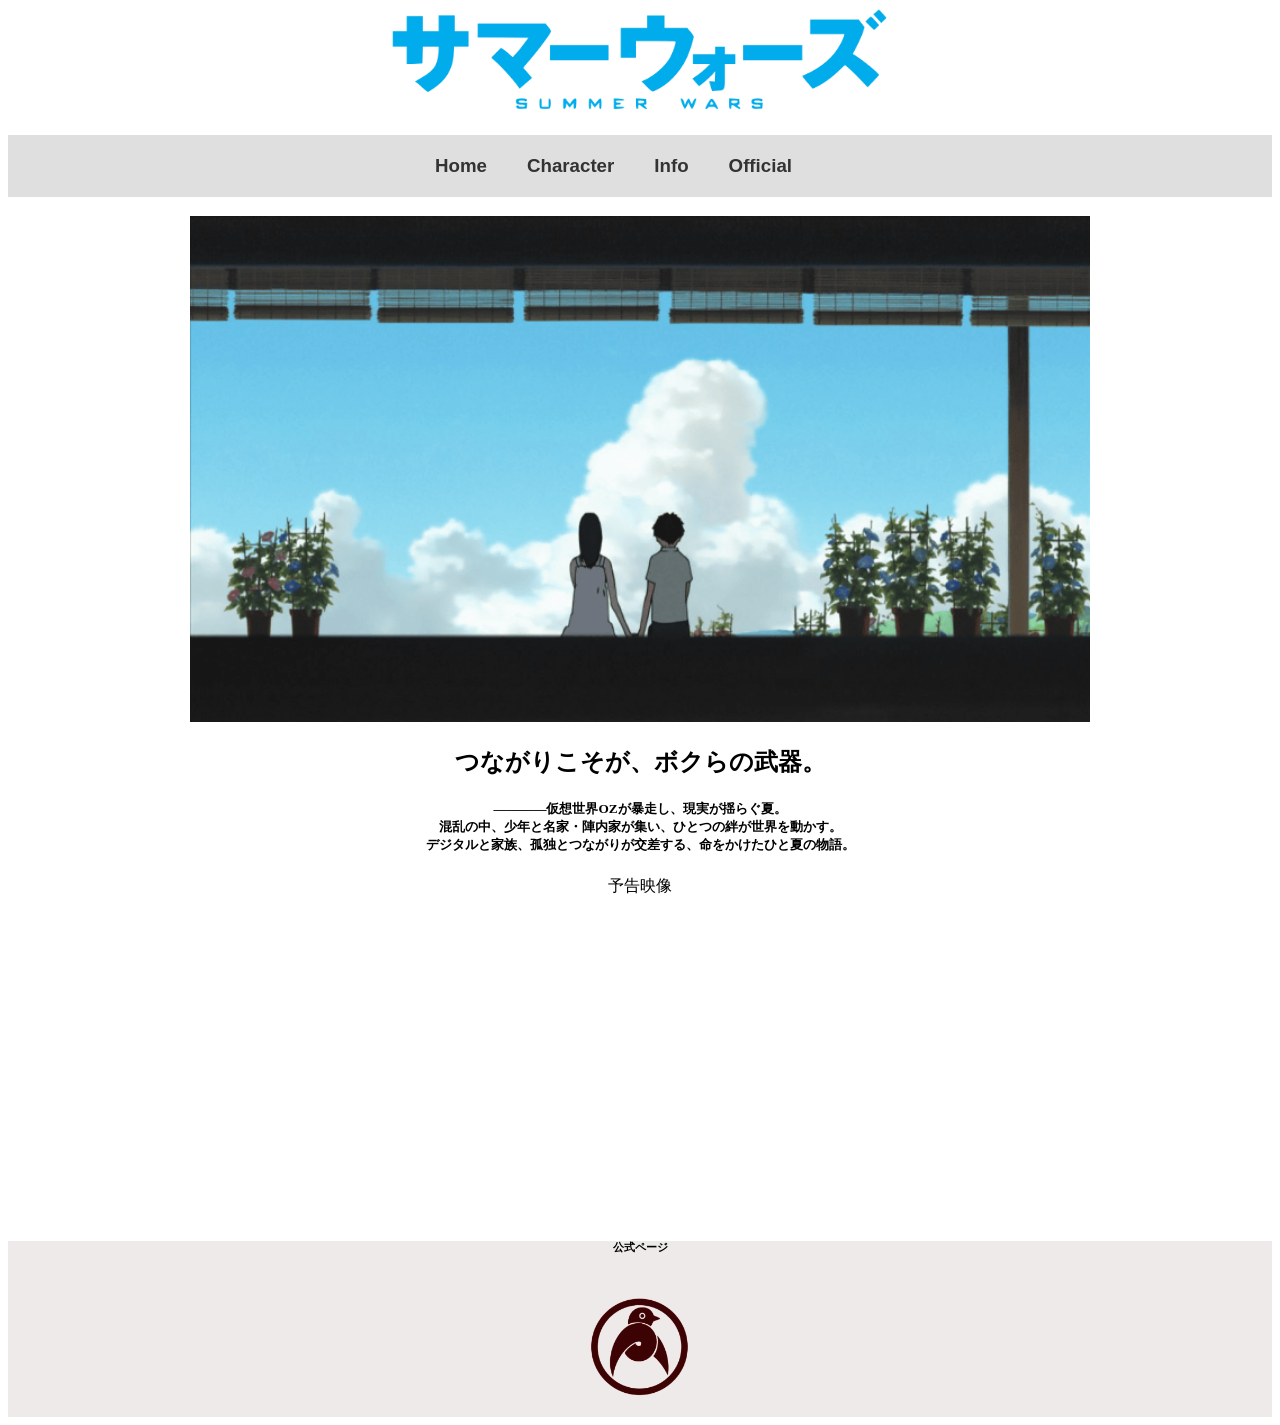
<file: index.html>
<!DOCTYPE html>
<html lang="ja">
<head>
    <meta charset="UTF-8">
    <meta name="description" content="つながりこそが、ボクらの武器。————仮想世界OZが暴走し、現実が揺らぐ夏。混乱の中、少年と名家・陣内家が集い、ひとつの絆が世界を動かす。デジタルと家族、孤独とつながりが交差する、命をかけたひと夏の物語。">
    <title>映画紹介｜サマーウォーズ</title>
    <link rel="stylesheet" href="style.css">
</head>

<body class="center">
    <header id="top">
        <a href="#top"><img src="images/Summer_wars_logo.png" alt="サマーウォーズ" id="logo"></a>
        <nav>
            <h3>
            <ul class="list">
                <li><a href="#top" class="noul">Home</a></li>
                <li><a href="character.html" class="noul">Character</a></li>
                <li><a href="info.html" class="noul">Info</a></li>
                <li><a href="https://s-wars.jp/" class="noul" target="_blank">Official</a></li>
            </ul>
            </h3>
        </nav>
    </header>

    <main>
        <img src="images/Summer_wars_back.png" alt="健二と夏希" class="key">
        <section>
            <h2>
                つながりこそが、ボクらの武器。
            </h2>
            <h5>————仮想世界OZが暴走し、現実が揺らぐ夏。<br>混乱の中、少年と名家・陣内家が集い、ひとつの絆が世界を動かす。<br>デジタルと家族、孤独とつながりが交差する、命をかけたひと夏の物語。
            </h5>
        </section>
        <section>
            予告映像<br>
            <iframe width="560" height="315" src="https://www.youtube.com/embed/2Wi2lb1sVk8?si=lVD4S4jfeA-C2q6j" title="YouTube video player" frameborder="0" allow="accelerometer; autoplay; clipboard-write; encrypted-media; gyroscope; picture-in-picture; web-share" referrerpolicy="strict-origin-when-cross-origin" allowfullscreen></iframe>
        </section>
    </main>

    <footer>
        <h6>公式ページ</h6>
        <a href="https://s-wars.jp/" target="_blank" class="noul"><img src="images/musubikarigane.png" alt="結び雁金" class="kamon"></a>
    </footer>
</body>
</html>
</file>
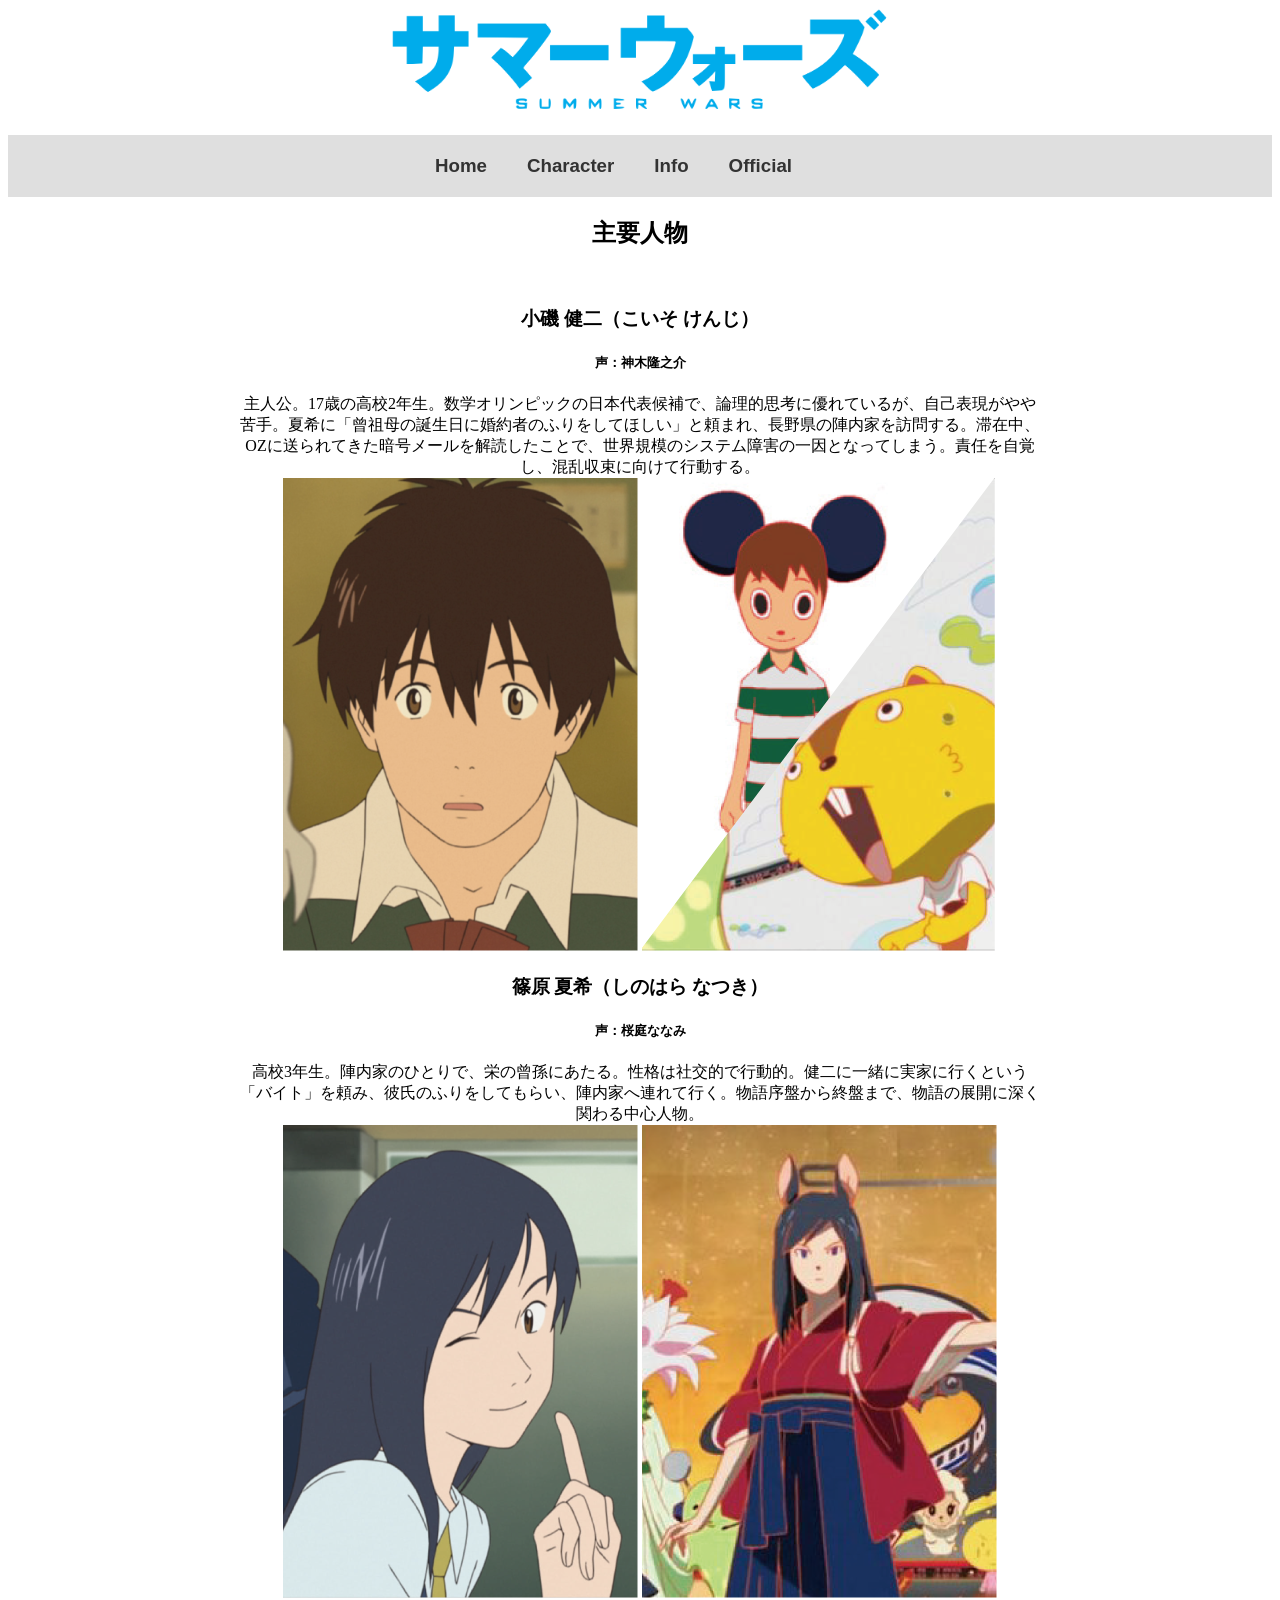
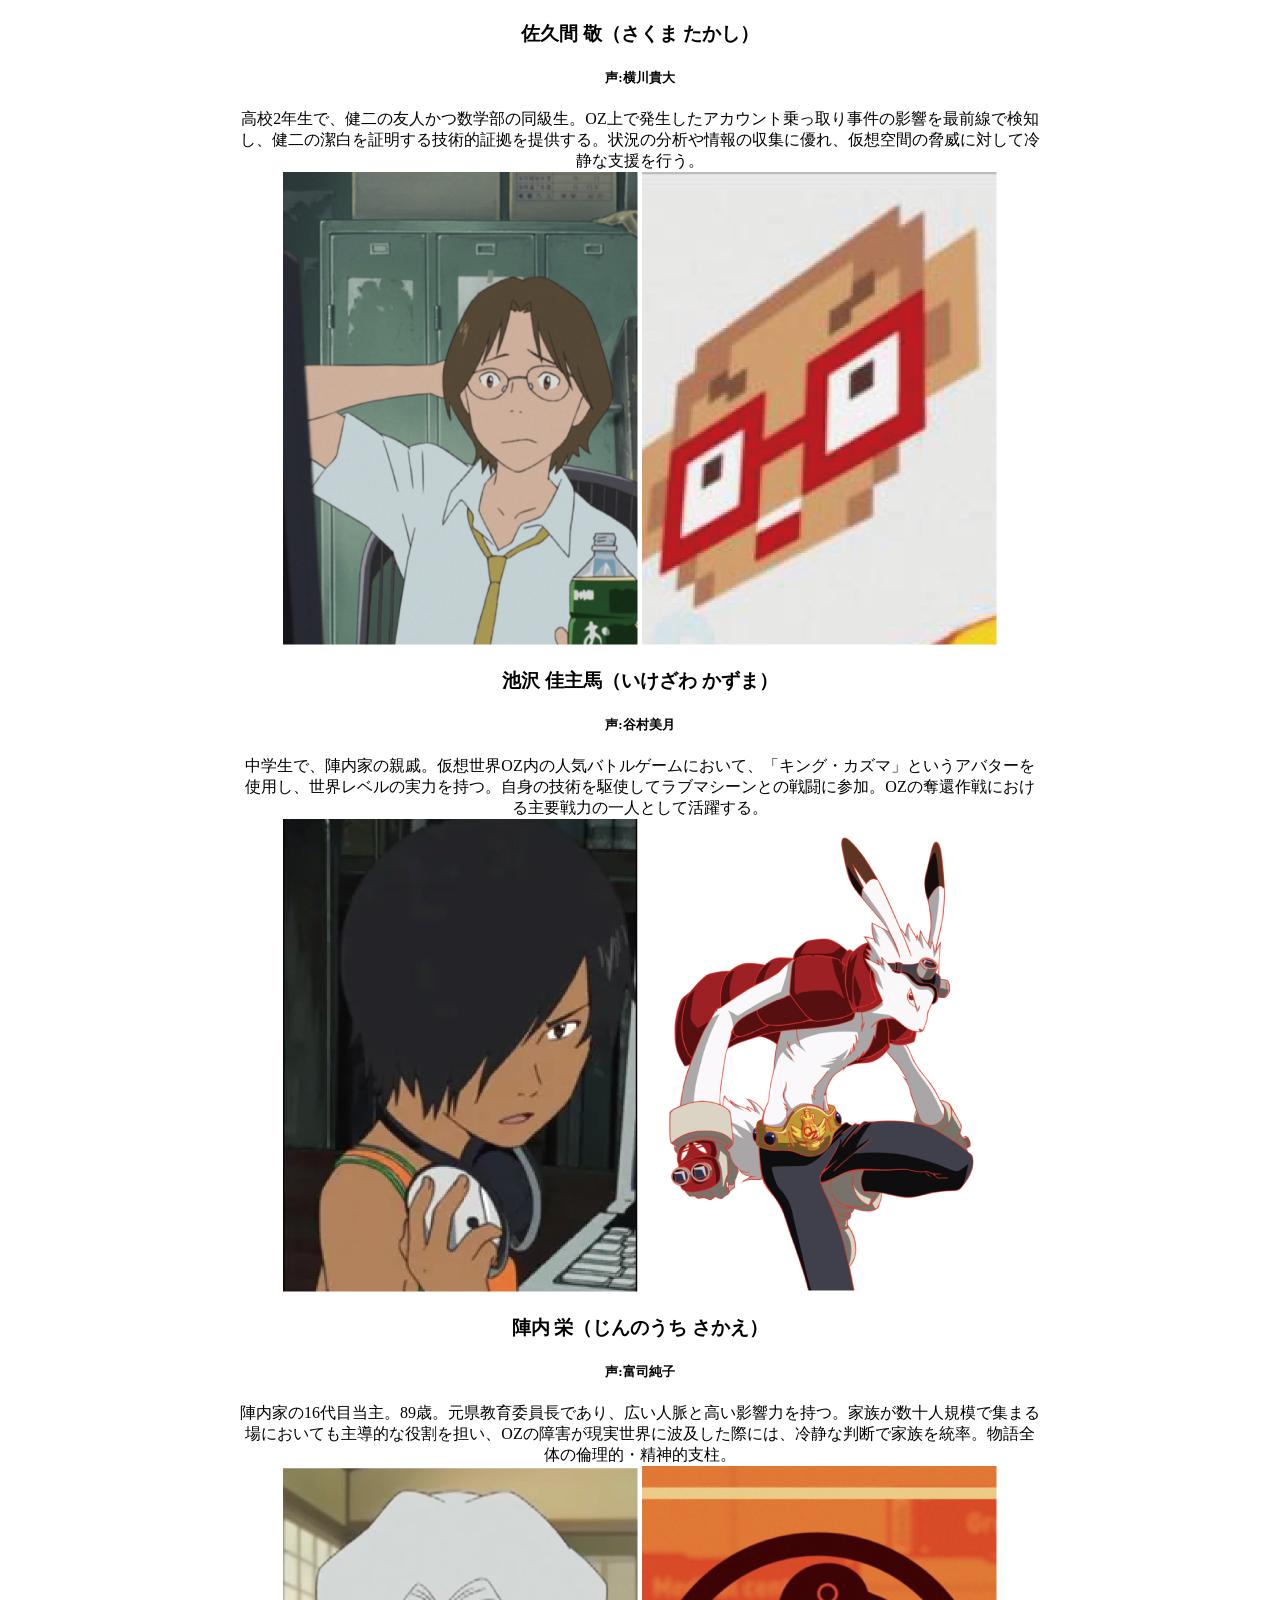
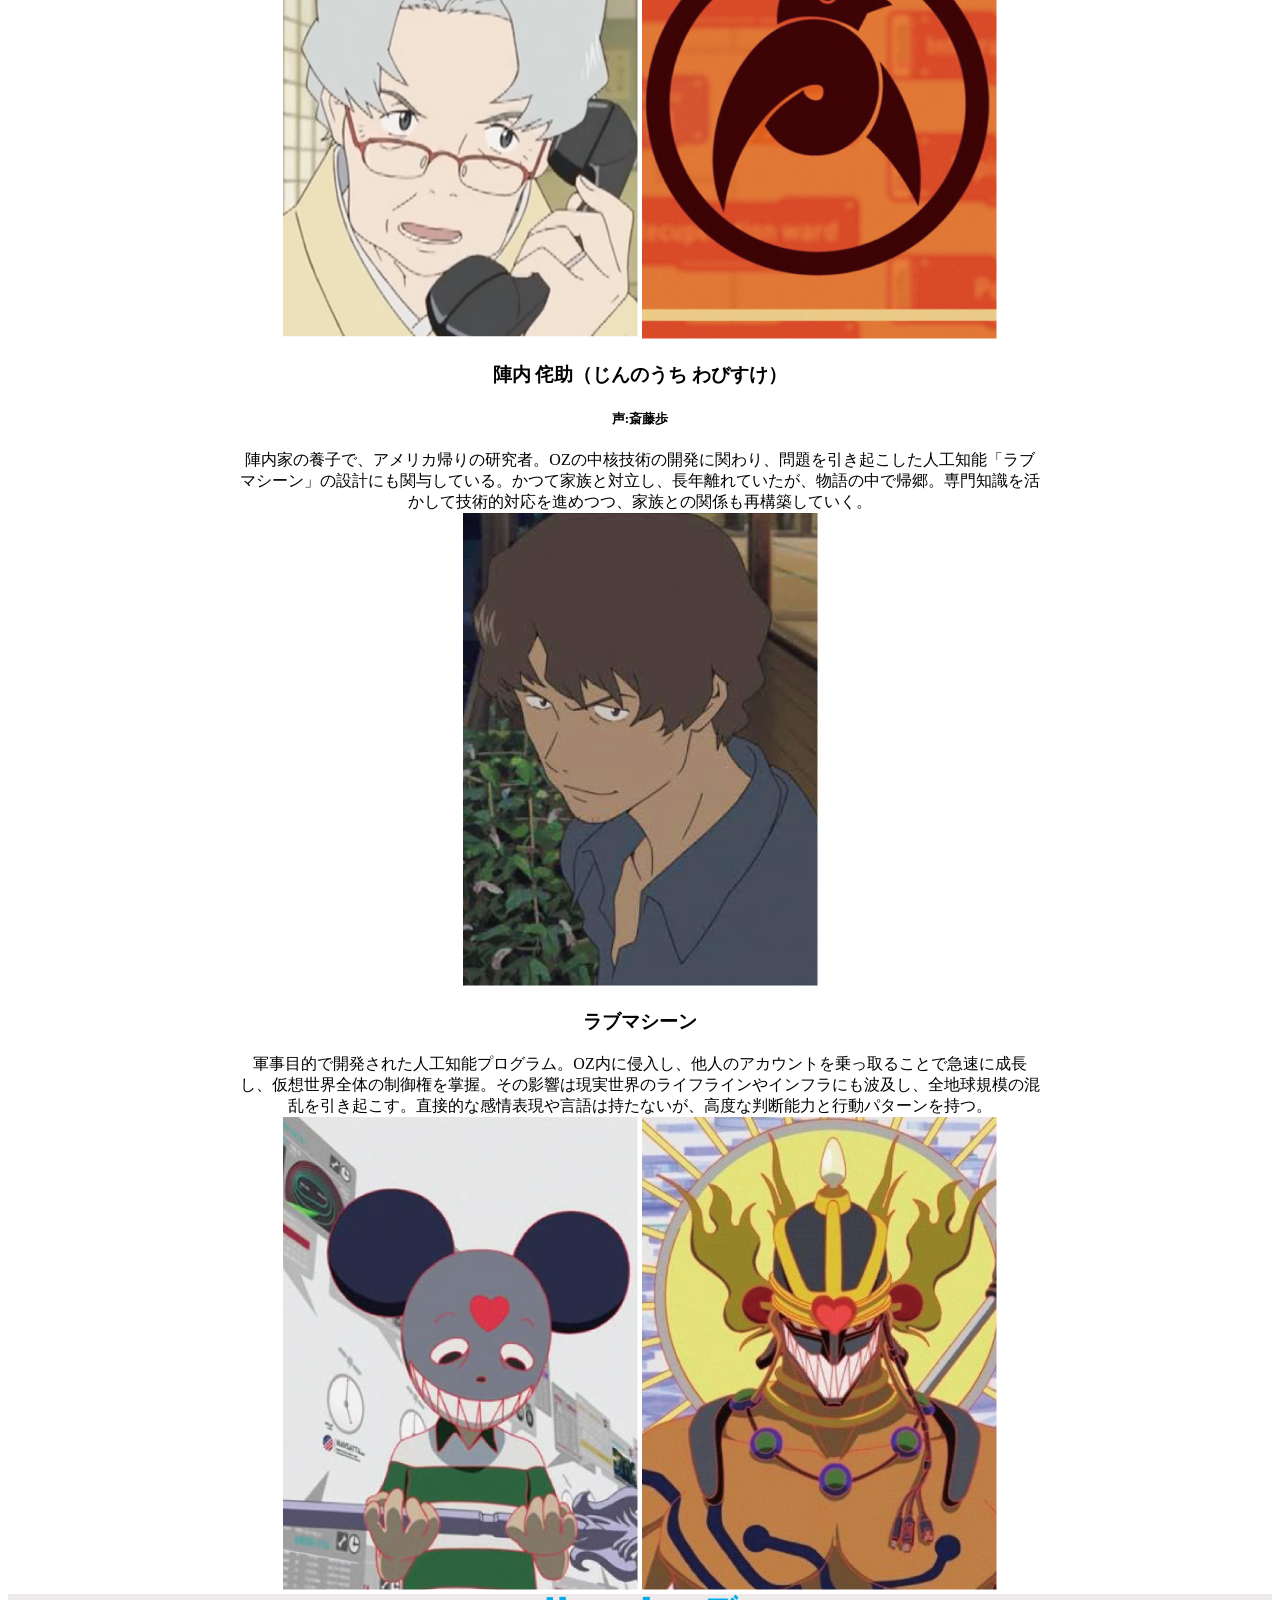
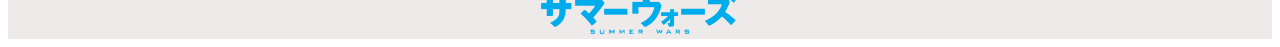
<file: character.html>
<!DOCTYPE html>
<html lang="ja">
<head>
    <meta charset="UTF-8">
    <meta name="description" content="つながりこそが、ボクらの武器。————仮想世界OZが暴走し、現実が揺らぐ夏。混乱の中、少年と名家・陣内家が集い、ひとつの絆が世界を動かす。デジタルと家族、孤独とつながりが交差する、命をかけたひと夏の物語。">
    <title>Character｜サマーウォーズ</title>
    <link rel="stylesheet" href="style.css">
</head>

<body class="center">
    <header id="top">
        <a href="index.html"><img src="images/Summer_wars_logo.png" alt="サマーウォーズ" id="logo"></a>
        <nav>
            <h3>
            <ul class="list">
                <li><a href="index.html" class="noul">Home</a></li>
                <li><a href="#top" class="noul">Character</a></li>
                <li><a href="info.html" class="noul">Info</a></li>
                <li><a href="https://s-wars.jp/" class="noul" target="_blank">Official</a></li>
            </ul>
            </h3>
        </nav>
    </header>

    <main>
        <section class="syokai">
            <h1>主要人物</h1><br>
            <h3>小磯 健二（こいそ けんじ）</h3>
                <h5>声：神木隆之介</h5>
                主人公。17歳の高校2年生。数学オリンピックの日本代表候補で、論理的思考に優れているが、自己表現がやや苦手。夏希に「曾祖母の誕生日に婚約者のふりをしてほしい」と頼まれ、長野県の陣内家を訪問する。滞在中、OZに送られてきた暗号メールを解読したことで、世界規模のシステム障害の一因となってしまう。責任を自覚し、混乱収束に向けて行動する。<br>
            <img src="images/kenji_real.png" alt="kenji_real">
            <img src="images/kenji_oz.png" alt="kenji_oz">
            <h3>篠原 夏希（しのはら なつき）</h3>
                <h5>声：桜庭ななみ</h5>
                高校3年生。陣内家のひとりで、栄の曾孫にあたる。性格は社交的で行動的。健二に一緒に実家に行くという「バイト」を頼み、彼氏のふりをしてもらい、陣内家へ連れて行く。物語序盤から終盤まで、物語の展開に深く関わる中心人物。<br>
            <img src="images/natsuki_real.png" alt="natsuki_real">
            <img src="images/natsuki_oz.png" alt="natsuki_oz">
            <h3>佐久間 敬（さくま たかし）</h3>
                <h5>声:横川貴大</h5>
                高校2年生で、健二の友人かつ数学部の同級生。OZ上で発生したアカウント乗っ取り事件の影響を最前線で検知し、健二の潔白を証明する技術的証拠を提供する。状況の分析や情報の収集に優れ、仮想空間の脅威に対して冷静な支援を行う。<br>
            <img src="images/sakuma_real.png" alt="sakuma_real">
            <img src="images/sakuma_oz.png" alt="sakuma_oz">
            <h3>池沢 佳主馬（いけざわ かずま）</h3>
                <h5>声:谷村美月</h5>
                中学生で、陣内家の親戚。仮想世界OZ内の人気バトルゲームにおいて、「キング・カズマ」というアバターを使用し、世界レベルの実力を持つ。自身の技術を駆使してラブマシーンとの戦闘に参加。OZの奪還作戦における主要戦力の一人として活躍する。<br>
            <img src="images/kazuma_real.png" alt="kazuma_real">
            <img src="images/kazuma_oz.png" alt="kazuma_oz">
            <h3>陣内 栄（じんのうち さかえ）</h3>
                <h5>声:富司純子</h5>
                陣内家の16代目当主。89歳。元県教育委員長であり、広い人脈と高い影響力を持つ。家族が数十人規模で集まる場においても主導的な役割を担い、OZの障害が現実世界に波及した際には、冷静な判断で家族を統率。物語全体の倫理的・精神的支柱。<br>
            <img src="images/sakae_real.png" alt="sakae_real">
            <img src="images/sakae_oz.png" alt="sakae_oz">
            <h3>陣内 侘助（じんのうち わびすけ）</h3>
                <h5>声:斎藤歩</h5>
                陣内家の養子で、アメリカ帰りの研究者。OZの中核技術の開発に関わり、問題を引き起こした人工知能「ラブマシーン」の設計にも関与している。かつて家族と対立し、長年離れていたが、物語の中で帰郷。専門知識を活かして技術的対応を進めつつ、家族との関係も再構築していく。<br>
            <img src="images/wabisuke_real.png" alt="wabisuke_real">
            <h3>ラブマシーン</h3>
                軍事目的で開発された人工知能プログラム。OZ内に侵入し、他人のアカウントを乗っ取ることで急速に成長し、仮想世界全体の制御権を掌握。その影響は現実世界のライフラインやインフラにも波及し、全地球規模の混乱を引き起こす。直接的な感情表現や言語は持たないが、高度な判断能力と行動パターンを持つ。<br>
            <img src="images/lovemachine_kenji.png" alt="lovemachine_kenji">
            <img src="images/lovemachine_oz.png" alt="lovemachine_oz">
        </section>
    </main>

    <footer>
        <a href="index.html"><img src="images/Summer_wars_logo.png" alt="logo" class="footer_logo"></a>
    </footer>
</body>
</html>
</file>
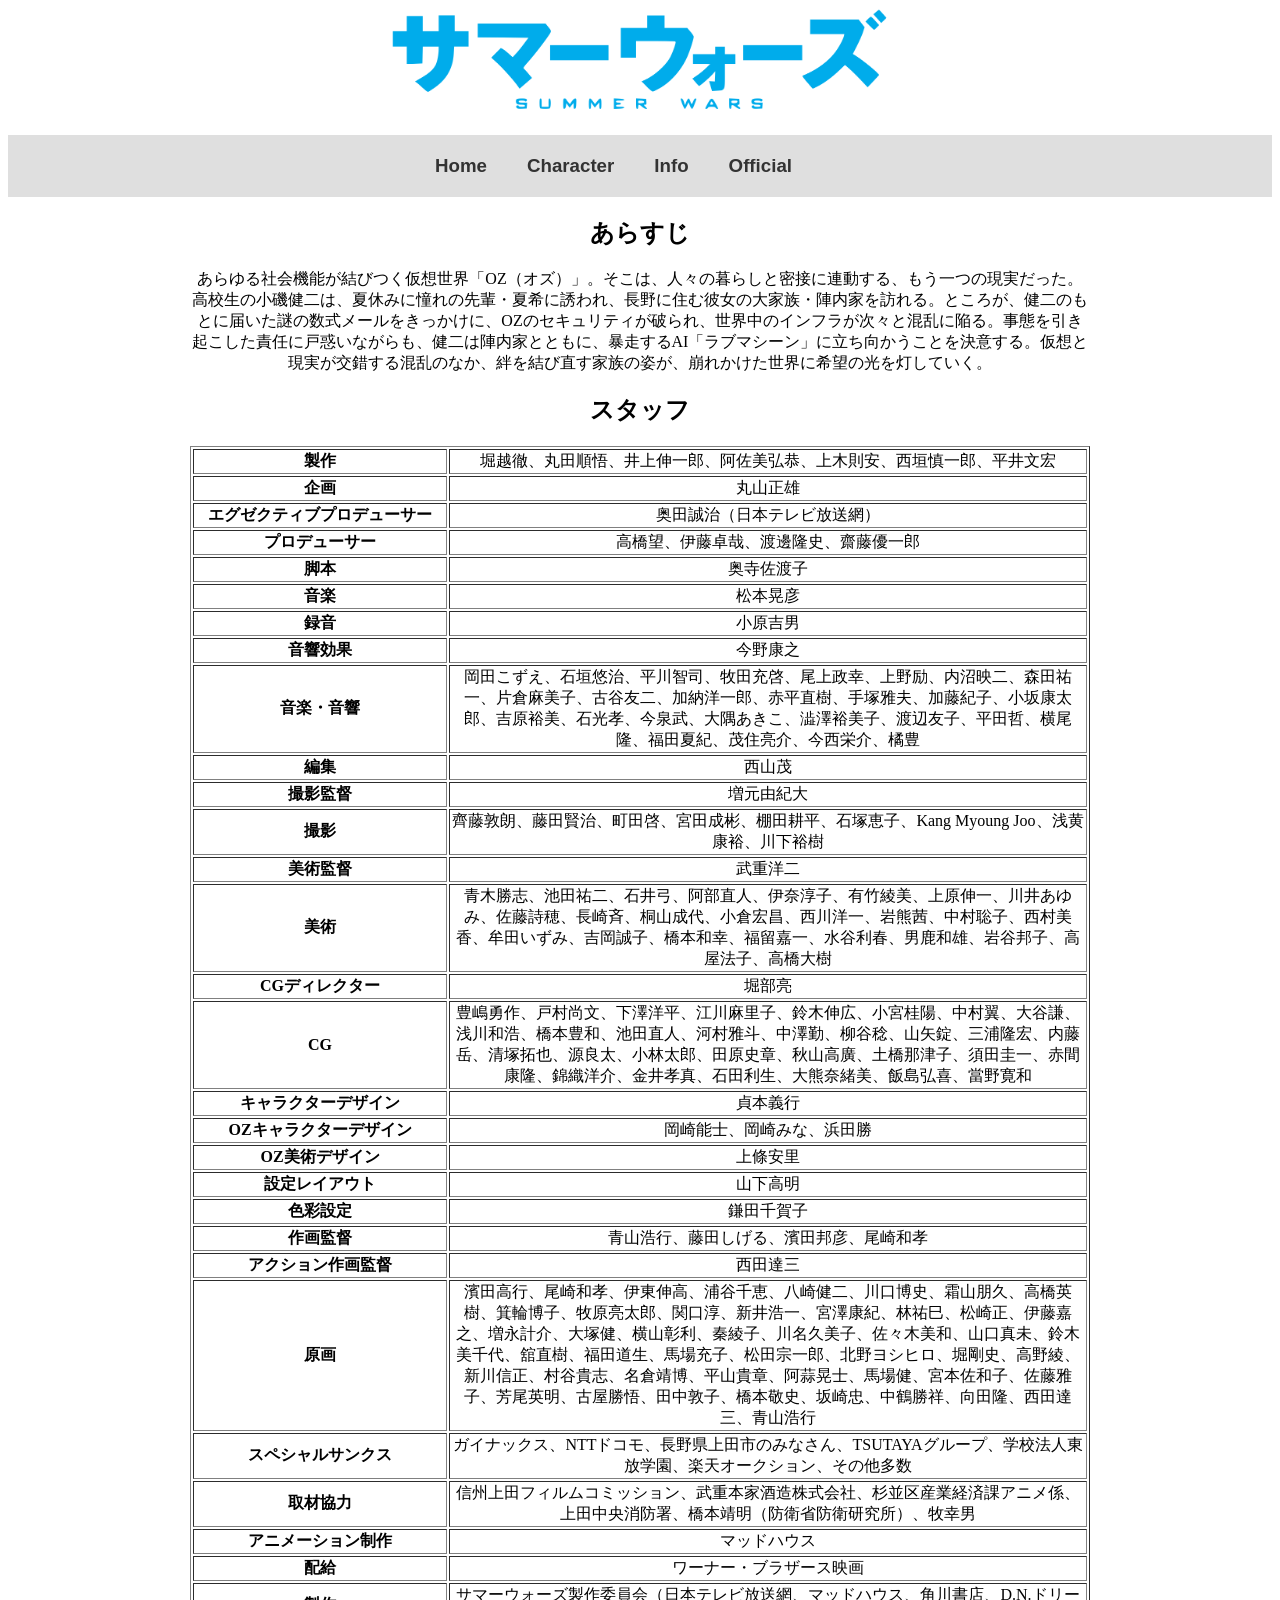
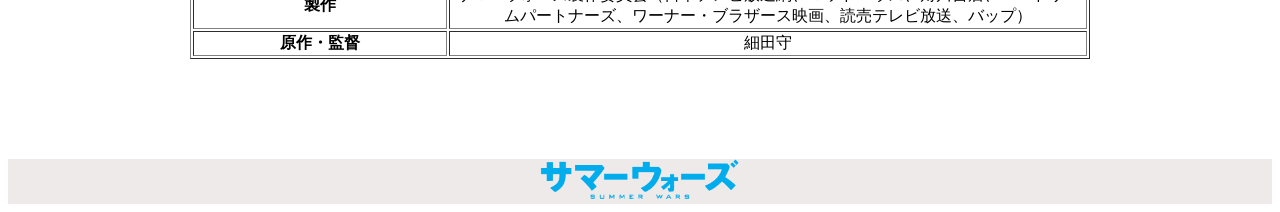
<file: info.html>
<!DOCTYPE html>
<html lang="ja">
<head>
    <meta charset="UTF-8">
    <meta name="description" content="つながりこそが、ボクらの武器。————仮想世界OZが暴走し、現実が揺らぐ夏。混乱の中、少年と名家・陣内家が集い、ひとつの絆が世界を動かす。デジタルと家族、孤独とつながりが交差する、命をかけたひと夏の物語。">
    <title>Info｜サマーウォーズ</title>
    <link rel="stylesheet" href="style.css">
</head>

<body class="center">
    <header id="top">
        <a href="index.html"><img src="images/Summer_wars_logo.png" alt="サマーウォーズ" id="logo"></a>
        <nav>
            <h3>
            <ul class="list">
                <li><a href="index.html" class="noul">Home</a></li>
                <li><a href="character.html" class="noul">Character</a></li>
                <li><a href="#top" class="noul">Info</a></li>
                <li><a href="https://s-wars.jp/" class="noul" target="_blank">Official</a></li>
            </ul>
            </h3>
        </nav>
    </header>

    <main>
        <section>
            <h1>あらすじ</h1>
            <p id="arasuji">あらゆる社会機能が結びつく仮想世界「OZ（オズ）」。そこは、人々の暮らしと密接に連動する、もう一つの現実だった。高校生の小磯健二は、夏休みに憧れの先輩・夏希に誘われ、長野に住む彼女の大家族・陣内家を訪れる。ところが、健二のもとに届いた謎の数式メールをきっかけに、OZのセキュリティが破られ、世界中のインフラが次々と混乱に陥る。事態を引き起こした責任に戸惑いながらも、健二は陣内家とともに、暴走するAI「ラブマシーン」に立ち向かうことを決意する。仮想と現実が交錯する混乱のなか、絆を結び直す家族の姿が、崩れかけた世界に希望の光を灯していく。</p>
        </section>
        <section>
            <h2>スタッフ</h2>
            <table border="1">
                <tr>
                    <th id="iti">製作</th>
                    <td>堀越徹、丸田順悟、井上伸一郎、阿佐美弘恭、上木則安、西垣慎一郎、平井文宏</td>
                </tr>
                <tr>
                    <th id="iti">企画</th>
                    <td>丸山正雄</td>
                </tr>
                <tr>
                    <th id="iti">エグゼクティブプロデューサー</th>
                    <td>奥田誠治（日本テレビ放送網）</td>
                </tr>
                <tr>
                    <th id="iti">プロデューサー</th>
                    <td>高橋望、伊藤卓哉、渡邊隆史、齋藤優一郎</td>
                </tr>
                <tr>
                    <th id="iti">脚本</th>
                    <td>奥寺佐渡子</td>
                </tr>
                <tr>
                    <th id="iti">音楽</th>
                    <td>松本晃彦</td>
                </tr>
                <tr>
                    <th id="iti">録音</th>
                    <td>小原吉男</td>
                </tr>
                <tr>
                    <th id="iti">音響効果</th>
                    <td>今野康之</td>
                </tr>
                <tr>
                    <th id="iti">音楽・音響</th>
                    <td>岡田こずえ、石垣悠治、平川智司、牧田充啓、尾上政幸、上野励、内沼映二、森田祐一、片倉麻美子、古谷友二、加納洋一郎、赤平直樹、手塚雅夫、加藤紀子、小坂康太郎、吉原裕美、石光孝、今泉武、大隅あきこ、澁澤裕美子、渡辺友子、平田哲、横尾隆、福田夏紀、茂住亮介、今西栄介、橘豊</td>
                </tr>
                <tr>
                    <th id="iti">編集</th>
                    <td>西山茂</td>
                </tr>
                <tr>
                    <th id="iti">撮影監督</th>
                    <td>増元由紀大</td>
                </tr>
                <tr>
                    <th id="iti">撮影</th>
                    <td>齊藤敦朗、藤田賢治、町田啓、宮田成彬、棚田耕平、石塚恵子、Kang Myoung Joo、浅黄康裕、川下裕樹</td>
                </tr>
                <tr>
                    <th id="iti">美術監督</th>
                    <td>武重洋二</td>
                </tr>
                <tr>
                    <th id="iti">美術</th>
                    <td>青木勝志、池田祐二、石井弓、阿部直人、伊奈淳子、有竹綾美、上原伸一、川井あゆみ、佐藤詩穂、長崎斉、桐山成代、小倉宏昌、西川洋一、岩熊茜、中村聡子、西村美香、牟田いずみ、吉岡誠子、橋本和幸、福留嘉一、水谷利春、男鹿和雄、岩谷邦子、高屋法子、高橋大樹</td>
                </tr>
                <tr>
                    <th id="iti">CGディレクター</th>
                    <td>堀部亮</td>
                </tr>
                <tr>
                    <th id="iti">CG</th>
                    <td>豊嶋勇作、戸村尚文、下澤洋平、江川麻里子、鈴木伸広、小宮桂陽、中村翼、大谷謙、浅川和浩、橋本豊和、池田直人、河村雅斗、中澤勤、柳谷稔、山矢錠、三浦隆宏、内藤岳、清塚拓也、源良太、小林太郎、田原史章、秋山高廣、土橋那津子、須田圭一、赤間康隆、錦織洋介、金井孝真、石田利生、大熊奈緒美、飯島弘喜、當野寛和</td>
                </tr>
                <tr>
                    <th id="iti">キャラクターデザイン</th>
                    <td>貞本義行</td>
                </tr>
                <tr>
                    <th id="iti">OZキャラクターデザイン</th>
                    <td>岡崎能士、岡崎みな、浜田勝</td>
                </tr>
                <tr>
                    <th id="iti">OZ美術デザイン</th>
                    <td>上條安里</td>
                </tr>
                <tr>
                    <th id="iti">設定レイアウト</th>
                    <td>山下高明</td>
                </tr>
                <tr>
                    <th id="iti">色彩設定</th>
                    <td>鎌田千賀子</td>
                </tr>
                <tr>
                    <th id="iti">作画監督</th>
                    <td>青山浩行、藤田しげる、濱田邦彦、尾崎和孝</td>
                </tr>
                <tr>
                    <th id="iti">アクション作画監督</th>
                    <td>西田達三</td>
                </tr>
                <tr>
                    <th id="iti">原画</th>
                    <td>濱田高行、尾崎和孝、伊東伸高、浦谷千恵、八崎健二、川口博史、霜山朋久、高橋英樹、箕輪博子、牧原亮太郎、関口淳、新井浩一、宮澤康紀、林祐巳、松崎正、伊藤嘉之、増永計介、大塚健、横山彰利、秦綾子、川名久美子、佐々木美和、山口真未、鈴木美千代、舘直樹、福田道生、馬場充子、松田宗一郎、北野ヨシヒロ、堀剛史、高野綾、新川信正、村谷貴志、名倉靖博、平山貴章、阿蒜晃士、馬場健、宮本佐和子、佐藤雅子、芳尾英明、古屋勝悟、田中敦子、橋本敬史、坂崎忠、中鶴勝祥、向田隆、西田達三、青山浩行</td>
                </tr>
                <tr>
                    <th id="iti">スペシャルサンクス</th>
                    <td>ガイナックス、NTTドコモ、長野県上田市のみなさん、TSUTAYAグループ、学校法人東放学園、楽天オークション、その他多数</td>
                </tr>
                <tr>
                    <th id="iti">取材協力</th>
                    <td>信州上田フィルムコミッション、武重本家酒造株式会社、杉並区産業経済課アニメ係、上田中央消防署、橋本靖明（防衛省防衛研究所）、牧幸男</td>
                </tr>
                <tr>
                    <th id="iti">アニメーション制作</th>
                    <td>マッドハウス</td>
                </tr>
                <tr>
                    <th id="iti">配給</th>
                    <td>ワーナー・ブラザース映画</td>
                </tr>
                <tr>
                    <th id="iti">製作</th>
                    <td>サマーウォーズ製作委員会（日本テレビ放送網、マッドハウス、角川書店、D.N.ドリームパートナーズ、ワーナー・ブラザース映画、読売テレビ放送、バップ）</td>
                </tr>
                <tr>
                    <th id="iti">原作・監督</th>
                    <td>細田守</td>
                </tr>
            </table>
        </section>
    </main>

    <footer>
        <a href="index.html"><img src="images/Summer_wars_logo.png" alt="logo" class="footer_logo"></a>
    </footer>
</body>
</html>
</file>
<file: style.css>
header{
    font-family: sans-serif;
    font-weight: bold;
}

.center{
    text-align: center;
}

nav{
    background-color: #dfdfdf;
}

#logo{
    width: 500px;
    margin: auto;
    text-align: center;
}

.key{
    width: 900px;
}

.list{
    list-style: none;
    padding: 0;
    margin: 0;
    display: flex;
    width: 450px;
    margin: auto;
}

.list li{
    margin: 20px;
    text-align: center;
}

.noul{
    text-decoration: none;
    color: #333;
    transition: color 0.3s ease;
}

.noul:hover{
    color: #777;
}

.kamon{
    width: 100px;
    height: auto;
}

.syokai{
    width: 800px;
    margin: auto;
    text-align: center;
}

footer{
    background-color: #eeeaea;
}

.footer_logo{
    width: 200px;
    margin: auto;
    text-align: center;
}

table{
    width: 900px;
    margin: auto;
    text-align: center;
    margin-bottom: 100px;
}

#iti{
    width: 250px;
}

#arasuji{
    width: 900px;
    margin: auto;
    text-align: center;
}
</file>
